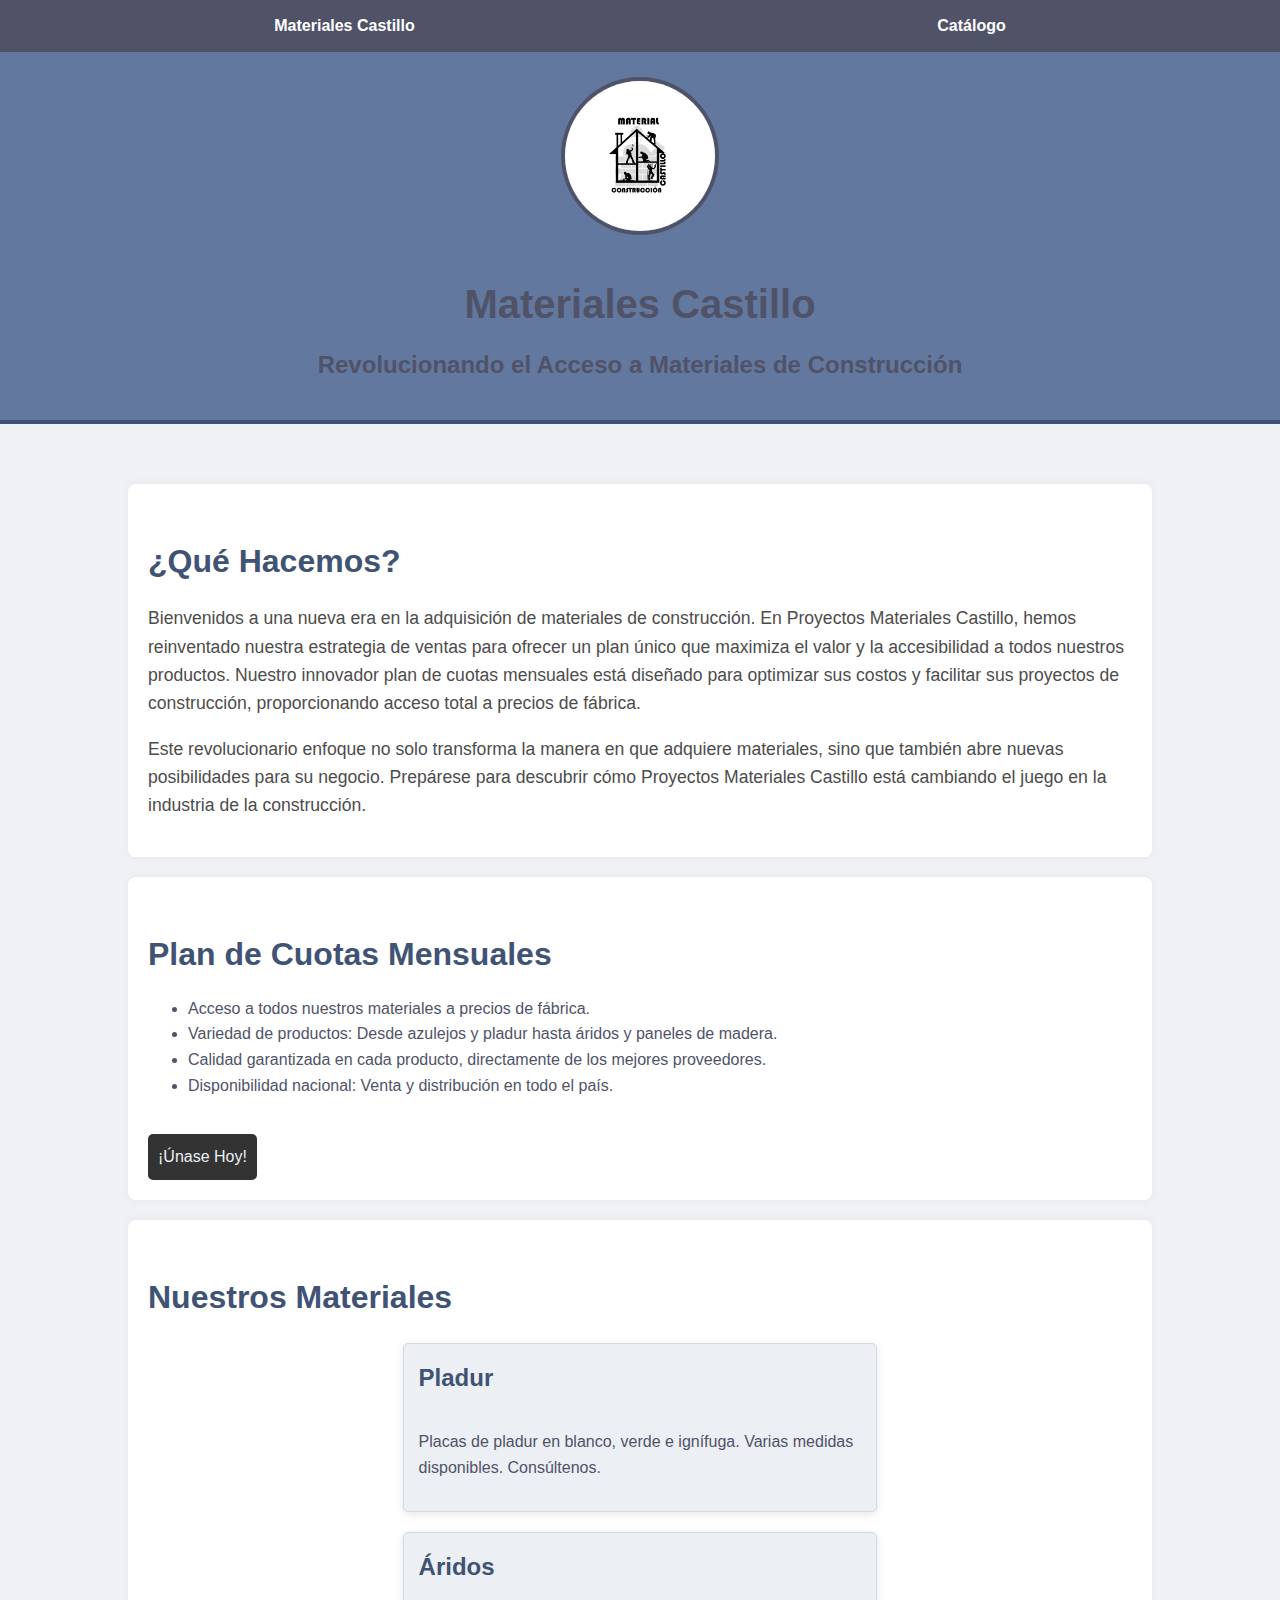
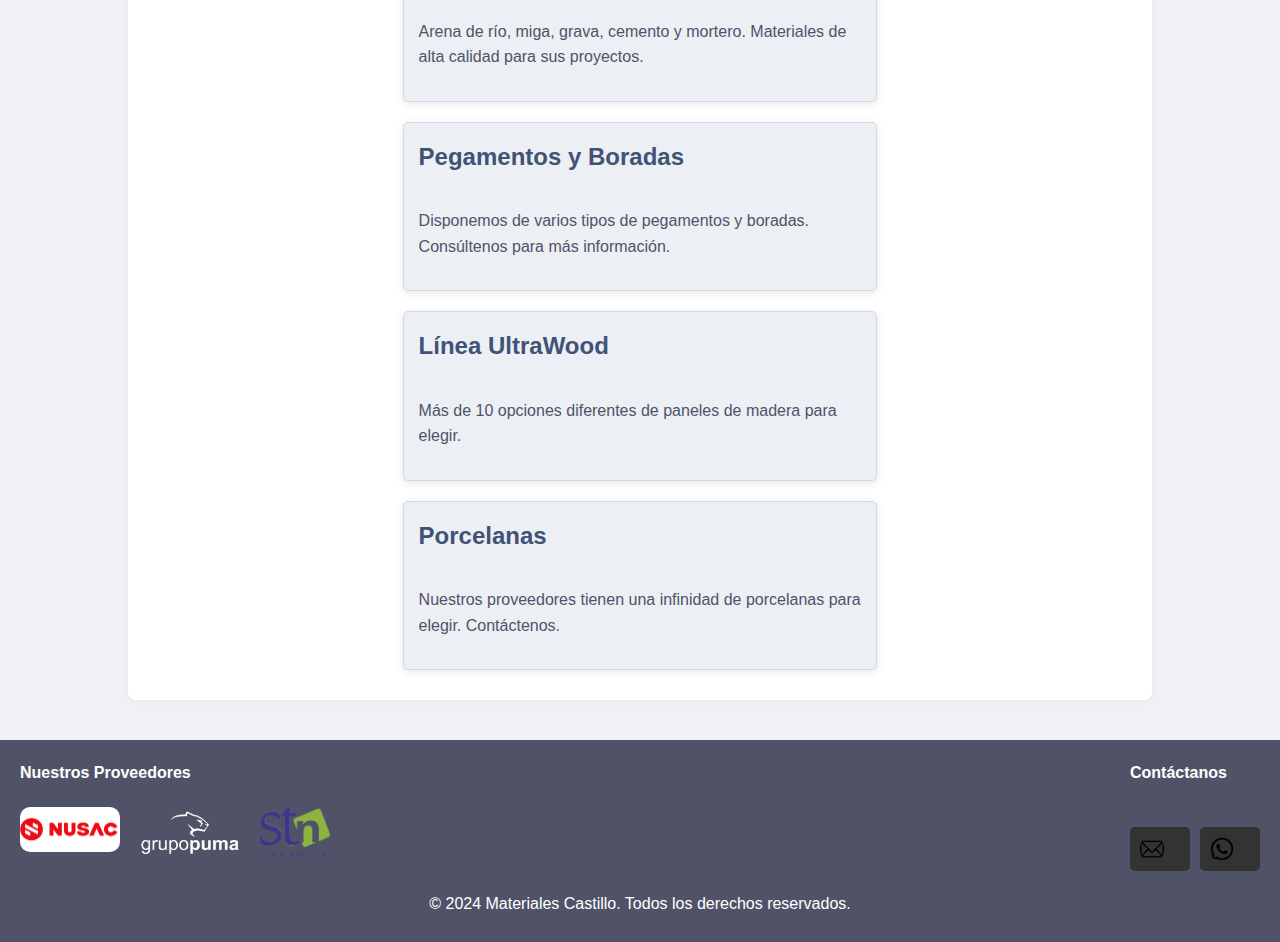
<file: site MC/index.html>
<!DOCTYPE html>
<html lang="es">

<head>
    <meta charset="UTF-8">
    <meta name="viewport" content="width=device-width, initial-scale=1.0">
    <title>Materiales Castillo</title>
    <link rel="stylesheet" href="index.css">
    <link rel="stylesheet" href="https://cdnjs.cloudflare.com/ajax/libs/font-awesome/6.0.0-beta3/css/all.min.css" integrity="sha384-k6RqeWeci5ZR/Lv4MR0sA0FfDOMhYZT3pr1xLWkCrkszI0L/8zcTcSTvzEjfj2j" crossorigin="anonymous">
</head>

<body>
    <!-- Navegação principal -->
    <nav style="background-color: #505368;">
        <ul>
            <li><a href="index.html">Materiales Castillo</a></li>
            <li><a href="catalogo.html">Catálogo</a></li>
        </ul>
    </nav>

    <!-- Cabeçalho -->
    <header>
        <div class="center">
            <img src="./img/618fb9c8-37ff-4796-abdc-312bbda600b4.jpg" alt="Materiales Castillo">
        </div>
        <h1>Materiales Castillo</h1>
        <h2>Revolucionando el Acceso a Materiales de Construcción</h2>
    </header>

    <!-- Conteúdo principal -->
    <main class="container">
        <!-- Seção de Descrição -->
        <section>
            <h3>¿Qué Hacemos?</h3>
            <p>
                Bienvenidos a una nueva era en la adquisición de materiales de construcción. En Proyectos Materiales
                Castillo, hemos reinventado nuestra estrategia de ventas para ofrecer un plan único que maximiza el valor
                y la accesibilidad a todos nuestros productos. Nuestro innovador plan de cuotas mensuales está diseñado
                para optimizar sus costos y facilitar sus proyectos de construcción, proporcionando acceso total a
                precios de fábrica.
            </p>
            <p>
                Este revolucionario enfoque no solo transforma la manera en que adquiere materiales, sino que también abre
                nuevas posibilidades para su negocio. Prepárese para descubrir cómo Proyectos Materiales Castillo está
                cambiando el juego en la industria de la construcción.
            </p>
        </section>

        <!-- Seção de Plan de Cuotas -->
        <section>
            <h3>Plan de Cuotas Mensuales</h3>
            <ul>
                <li>Acceso a todos nuestros materiales a precios de fábrica.</li>
                <li>Variedad de productos: Desde azulejos y pladur hasta áridos y paneles de madera.</li>
                <li>Calidad garantizada en cada producto, directamente de los mejores proveedores.</li>
                <li>Disponibilidad nacional: Venta y distribución en todo el país.</li>
            </ul>
            <a class="cta-button" href="https://wa.me/34604231468" target="_blank">¡Únase Hoy!</a>
        </section>

        <!-- Seção de Materiais -->
        <section class="materiales">
            <h3>Nuestros Materiales</h3>
            <div class="productos">
                <div class="producto">
                    <h4>Pladur</h4>
                    <p>Placas de pladur en blanco, verde e ignífuga. Varias medidas disponibles. Consúltenos.</p>
                </div>
                <div class="producto">
                    <h4>Áridos</h4>
                    <p>Arena de río, miga, grava, cemento y mortero. Materiales de alta calidad para sus proyectos.</p>
                </div>
                <div class="producto">
                    <h4>Pegamentos y Boradas</h4>
                    <p>Disponemos de varios tipos de pegamentos y boradas. Consúltenos para más información.</p>
                </div>
                <div class="producto">
                    <h4>Línea UltraWood</h4>
                    <p>Más de 10 opciones diferentes de paneles de madera para elegir.</p>
                </div>
                <div class="producto">
                    <h4>Porcelanas</h4>
                    <p>Nuestros proveedores tienen una infinidad de porcelanas para elegir. Contáctenos.</p>
                </div>
            </div>
        </section>
    </main>

    <!-- Rodapé com Fornecedores e Informações de Contato -->
    <footer style="background-color: #505368; color: white; padding: 20px;">
        <div style="display: flex; justify-content: space-between;">
            <div>
                <h4>Nuestros Proveedores</h4>
                <ul style="list-style: none; padding: 0; display: flex; gap: 20px;">
                    <li>
                        <a href="https://nusac.com/" target="_blank">
                            <img src="./img/marcas-logo-nusac.jpg" alt="Proveedor 1" style="width: 100px;">
                        </a>
                    </li>
                    <li>
                        <a href="https://www.grupopuma.com/es-ES"  target="_blank">
                            <img src="./img/marca-logo-puma.png" alt="Proveedor 2" style="width: 100px;">
                        </a>
                    </li>
                    <li>
                        <a href="https://stnceramica.es/" target="_blank">
                            <img src="./img/logo-stn.png" alt="Proveedor 1" style="width: 70px;">
                        </a>
                    </li>
                    <!-- Adicione mais links conforme necessário -->
                </ul>         
               </div>
            <div>
                <h4>Contáctanos</h4>
                <div class="contact-container">
                    <p class="contact-item">
                        <a class="cta-button" href="mailto:info@materialescastillo.com" class="contact-link" style="color: white; text-decoration: none; display: flex; align-items: center;">
                            <img src="./img/e-mail.png" style="width: 24px; height: 24px; margin-right: 8px;" alt="Email">
                            <i class="fas fa-envelope" style="font-size: 24px; margin-right: 8px;"></i>
                            
                        </a>
                    </p>
                    <p class="contact-item">
                        <a class="cta-button" href="https://wa.me/1234567890" target="_blank" class="contact-link" style="color: white; text-decoration: none; display: flex; align-items: center;">
                            <img src="./img/whatsapp.png" style="width: 24px; height: 24px; margin-right: 8px;" alt="WhatsApp">
                            <i class="fab fa-whatsapp" style="font-size: 24px;"></i>
                            
                        </a>
                    </p>
                </div>
            </div>
        </div>
        <p style="text-align: center; margin-top: 20px;">&copy; 2024 Materiales Castillo. Todos los derechos reservados.</p>
    </footer>
    
</body>

</html>
</file>
<file: site MC/index.css>
/* General Styles */
body {
    font-family: 'Roboto', sans-serif;
    color: #505368;
    background-color: #f0f1f4;
    margin: 0;
    padding: 0;
    line-height: 1.6;
}

.container {
    width: 80%;
    margin: 0 auto;
    padding: 20px;
}

/* Navigation */
nav {
    background-color: #505368; /* Cor de fundo do menu de navegação */
}

nav ul {
    display: flex;
    justify-content: space-around;
    list-style-type: none;
    padding: 13px;
    margin: 0;
    text-align: center; /* Centraliza o texto */
}

nav ul li {
    display: inline;
}

nav ul li a {
    color: #ffffff;
    text-decoration: none;
    font-weight: bold;
    padding: 8px 16px;
    border-radius: 4px;
    transition: background-color 0.3s;
}

nav ul li a:hover {
    background-color: #43485a; /* Cor ao passar o mouse */
}

/* Header Styles */
header {
    text-align: center;
    background: #62789e;
    color: #eceff4;
    padding: 25px 0;
    border-bottom: 4px solid #405375;
    margin-bottom: 20px;
    
}

header img {
    width: 150px;
    height: 150px;
    border-radius: 50%;
    border: 4px solid #505368;
    margin-bottom: 20px;
}

header h1, header h2 {
    color: #505368;
    font-family: 'Arial', sans-serif; /* Fonte minimalista */
    margin: 10px 0;
}

header h1 {
    font-size: 2.5rem;
}

header h2 {
    font-size: 1.5rem;
}

/* Sections */
main section {
    margin: 20px 0;
    padding: 20px;
    background: #ffffff;
    border-radius: 8px;
    box-shadow: 0px 0px 10px rgba(0, 0, 0, 0.05);
}

main h3 {
    font-size: 2rem;
    margin-bottom: 10px;
    color: #405375;
}

main p {
    font-size: 1.1rem;
    color: #4d4c4c;
}

/* Subscription Plan */
.plan ul {
    list-style: none;
    padding: 0;
    margin: 20px 0;
}

.plan ul li {
    margin-bottom: 10px;
    font-size: 1.1rem;
}

.cta-button {
    display: inline-block;
    background: #62789e;
    color: #eceff4;
    padding: 10px 20px;
    text-decoration: none;
    margin-top: 20px;
    border-radius: 5px;
    transition: background 0.3s;
}

.cta-button:hover {
    background: #505f75;
}

/* Materials Section */
.materiales .productos {
    display: flex;
    flex-wrap: wrap;
    justify-content: space-around;
}

.materiales .producto {
    background: #eceff4;
    padding: 15px;
    margin: 10px;
    border-radius: 5px;
    width: 45%;
}

.producto h4 {
    margin-top: 0;
    font-size: 1.5rem;
    color: #405375;
}

/* Contact Section */
.contacto {
    background: #2d3e50;
    color: #eceff4;
    padding: 40px 0;
    text-align: center;
    border-radius: 5px;
    margin: 20px 0;
}

.contacto h3 {
    font-size: 2rem;
    margin-bottom: 20px;
    color: #d8dee9;
}

.contacto p {
    font-size: 1.2rem;
    margin-bottom: 10px;
    color: #d8dee9;
}

.contacto a {
    color: #eceff4;
    text-decoration: underline;
}

.contacto a:hover {
    color: #c8d1e1;
}

/* Catalog Section */
.catálogo {
    display: flex;
    flex-wrap: wrap;
    justify-content: space-between;
    padding: 20px;
    margin: 0 auto;
    max-width: 1200px;
}

.producto {
    background: #eceff4;
    border: 1px solid #d0dbe1;
    border-radius: 8px;
    padding: 16px;
    margin: 10px;
    width: calc(50% - 40px); /* Ajusta o tamanho para dois por linha */
    box-shadow: 0 2px 8px rgba(0, 0, 0, 0.1);
    transition: transform 0.2s;
}

.producto:hover {
    transform: scale(1.02);
}

.producto img {
    width: 100%;
    border-radius: 8px;
}

.producto h3 {
    font-size: 1.25em;
    color: #505368;
    margin-top: 10px;
}

.producto p {
    font-size: 1rem;
    color: #505368;
}
/* Estilo para as imagens dos fornecedores */
.proveedor-logo {
    width: 100px; /* Define o tamanho padrão para as imagens dos fornecedores */
    margin: 0 10px; /* Adiciona espaço entre as imagens dos fornecedores */
    vertical-align: middle; /* Alinha verticalmente com o texto */
}

/* Estilo para as imagens dos ícones de contato */
.contact-icon {
    width: 24px; /* Define o tamanho dos ícones de contato */
    height: 24px; /* Define a altura dos ícones de contato */
    vertical-align: middle; /* Alinha verticalmente com o texto */
    margin-right: 10px; /* Espaço entre o ícone e o texto */
}

/* Estilo para os links de contato */
.contact-link {
    color: white; /* Cor do texto dos links de contato */
    text-decoration: none; /* Remove o sublinhado dos links */
}

.contact-link:hover {
    text-decoration: underline; /* Adiciona sublinhado ao passar o mouse */
}

/* Estilo para o rodapé */
footer {
    background-color: #505368; /* Cor de fundo do rodapé */
    color: white; /* Cor do texto do rodapé */
    padding: 20px; /* Espaçamento interno */
    
}

footer h4 {
    margin-top: 0; /* Remove a margem superior do título */
    vertical-align: middle; /* Alinha verticalmente com o texto */
    margin-right: 10px; /* Espaço entre o ícone e o texto */

}

footer p {
    margin: 5px 0; /* Espaçamento entre parágrafos */
}

footer ul {
    padding: 0; /* Remove o padding da lista */
    list-style: none; /* Remove os marcadores da lista */
    display: flex; /* Exibe os itens da lista em linha */
    gap: 20px; /* Espaço entre os itens da lista */
    margin: 0; /* Remove a margem da lista */
    
}
.contact-container {
    display: flex;
    gap: 10px; /* Espaço entre os itens */
}

.contact-item {
    display: flex;
    align-items: center;
    margin: 0;
}

.contact-item img {
    width: 24px;
    height: 24px;
    margin-right: 8px;
}

.contact-item i {
    font-size: 24px;
    margin-right: 8px;
}
/* Estilo das imagens dos provedores */
footer img {
    border-radius: 10px; /* Arredonda as bordas das imagens dos provedores */
}

/* Estilo dos links de contato para parecerem botões */
.contact-link {
    background-color: #333; /* Cor de fundo para destacar o link */
    padding: 10px 15px; /* Espaçamento interno para parecer um botão */
    border-radius: 5px; /* Borda arredondada para o botão */
    display: flex; /* Alinha os ícones e o texto centralizados */
    align-items: center; /* Alinha verticalmente o ícone e o texto */
    transition: background-color 0.3s; /* Transição suave para o efeito hover */
    text-decoration: none; /* Remove o sublinhado padrão dos links */
}

.contact-link:hover {
    background-color: #505368; /* Cor de fundo quando o link é hoverado */
}
.cta-button {
    display: inline-block; /* Faz o link se comportar como um botão */
    padding: 10px; /* Adiciona algum espaçamento interno */
    border-radius: 5px; /* Adiciona bordas arredondadas */
    background-color: #333; /* Cor de fundo para o botão */
    text-align: center; /* Centraliza o conteúdo dentro do botão */
    transition: background-color 0.3s; /* Transição suave para o efeito hover */
    text-decoration: none; /* Remove o sublinhado padrão dos links */
}

.cta-button:hover {
    background-color: #505368; /* Cor de fundo quando o botão é hoverado */
}
</file>
